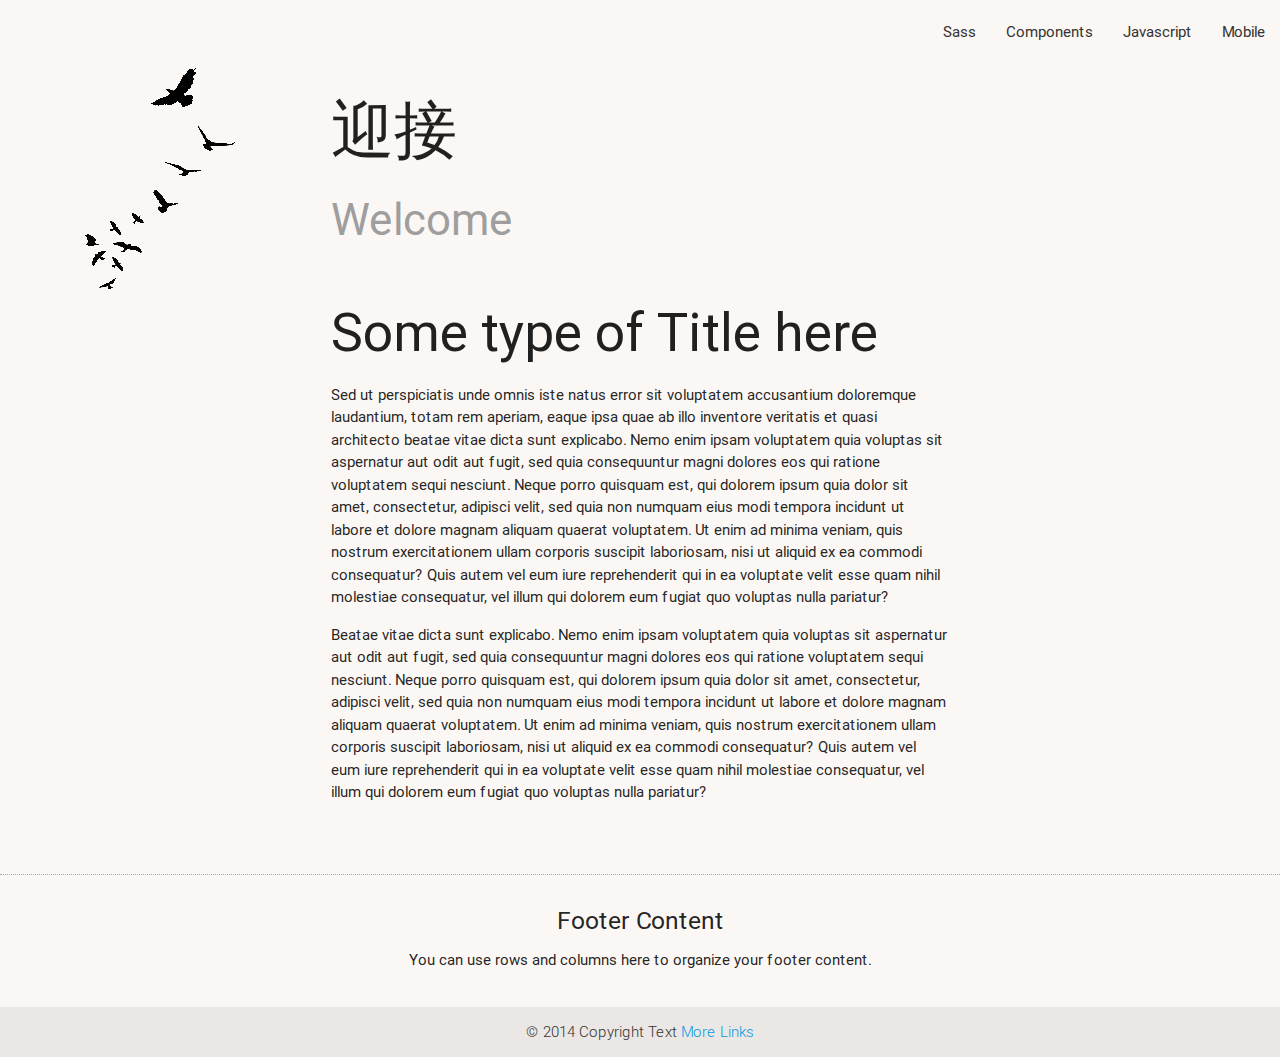
<file: index.html>
<!DOCTYPE html>
<html>
  <head>
    <!--Import materialize.css-->
    <link type="text/css" rel="stylesheet" href="css/materialize.min.css"  media="screen,projection"/>
    <link type="text/css" rel="stylesheet" href="css/style.css"  media="screen,projection"/>

    <!--Let browser know website is optimized for mobile-->
    <meta name="viewport" content="width=device-width, initial-scale=1.0, maximum-scale=1.0, user-scalable=no"/>
    <title>Materialize Zen</title>
  </head>

  <body>

    <header>
      <!-- Navbar goes here -->

      <nav>
        <div class="nav-wrapper">
          <a href="#" data-activates="mobile-demo" class="button-collapse"><i class="mdi-navigation-menu"></i></a>
          <ul class="right hide-on-med-and-down">
            <li><a href="#">Sass</a></li>
            <li><a href="#">Components</a></li>
            <li><a href="#">Javascript</a></li>
            <li><a href="#">Mobile</a></li>
          </ul>
          <ul class="side-nav" id="mobile-demo">
            <li><a href="#">Sass</a></li>
            <li><a href="#">Components</a></li>
            <li><a href="#">Javascript</a></li>
            <li><a href="#">Mobile</a></li>
          </ul>
        </div>
      </nav>


    </header>
  
    <main>
      <!-- Page Layout here -->
      <div class="row">
  
        <div class="col s12 m4 l3 center-align">
          <img class="responsive-img" src="images/birds2.png" alt="">
        </div>

        <div class="col s12 m6 l6 center-on-small">
          <h1>&#36814;&#25509;<h1>
          <h3 class="grey-text">Welcome</h3>
        </div>
  
        <div class="col s12 m6 l6">
          <div class="section">
            <h2 class="">Some type of Title here</h2>
            <p class="">
              Sed ut perspiciatis unde omnis iste natus error sit voluptatem accusantium doloremque laudantium, totam rem aperiam, eaque ipsa quae ab illo inventore veritatis et quasi architecto beatae vitae dicta sunt explicabo. Nemo enim ipsam voluptatem quia voluptas sit aspernatur aut odit aut fugit, sed quia consequuntur magni dolores eos qui ratione voluptatem sequi nesciunt. Neque porro quisquam est, qui dolorem ipsum quia dolor sit amet, consectetur, adipisci velit, sed quia non numquam eius modi tempora incidunt ut labore et dolore magnam aliquam quaerat voluptatem. Ut enim ad minima veniam, quis nostrum exercitationem ullam corporis suscipit laboriosam, nisi ut aliquid ex ea commodi consequatur? Quis autem vel eum iure reprehenderit qui in ea voluptate velit esse quam nihil molestiae consequatur, vel illum qui dolorem eum fugiat quo voluptas nulla pariatur?
            </p>
            <p class="">
              Beatae vitae dicta sunt explicabo. Nemo enim ipsam voluptatem quia voluptas sit aspernatur aut odit aut fugit, sed quia consequuntur magni dolores eos qui ratione voluptatem sequi nesciunt. Neque porro quisquam est, qui dolorem ipsum quia dolor sit amet, consectetur, adipisci velit, sed quia non numquam eius modi tempora incidunt ut labore et dolore magnam aliquam quaerat voluptatem. Ut enim ad minima veniam, quis nostrum exercitationem ullam corporis suscipit laboriosam, nisi ut aliquid ex ea commodi consequatur? Quis autem vel eum iure reprehenderit qui in ea voluptate velit esse quam nihil molestiae consequatur, vel illum qui dolorem eum fugiat quo voluptas nulla pariatur?
            </p>

          </div>
        </div>
  
      </div>
    </main>
  
    <footer class="page-footer">
      <div class="container">
        <div class="row">
          <div class="col l12 center-align">
            <h5 class="">Footer Content</h5>
            <p class="">You can use rows and columns here to organize your footer content.</p>
          </div>
        </div>
      </div>
      <div class="footer-copyright">
        <div class="container center-align">
          &copy; 2014 Copyright Text
          <a class="" href="#!">More Links</a>
        </div>
      </div>
    </footer>

    <!--Import jQuery before materialize.js-->
    <script type="text/javascript" src="https://code.jquery.com/jquery-2.1.1.min.js"></script>
    <script type="text/javascript" src="js/materialize.min.js"></script>
    <script type="text/javascript" src="js/app.js"></script>
  </body>
</html>
</file>
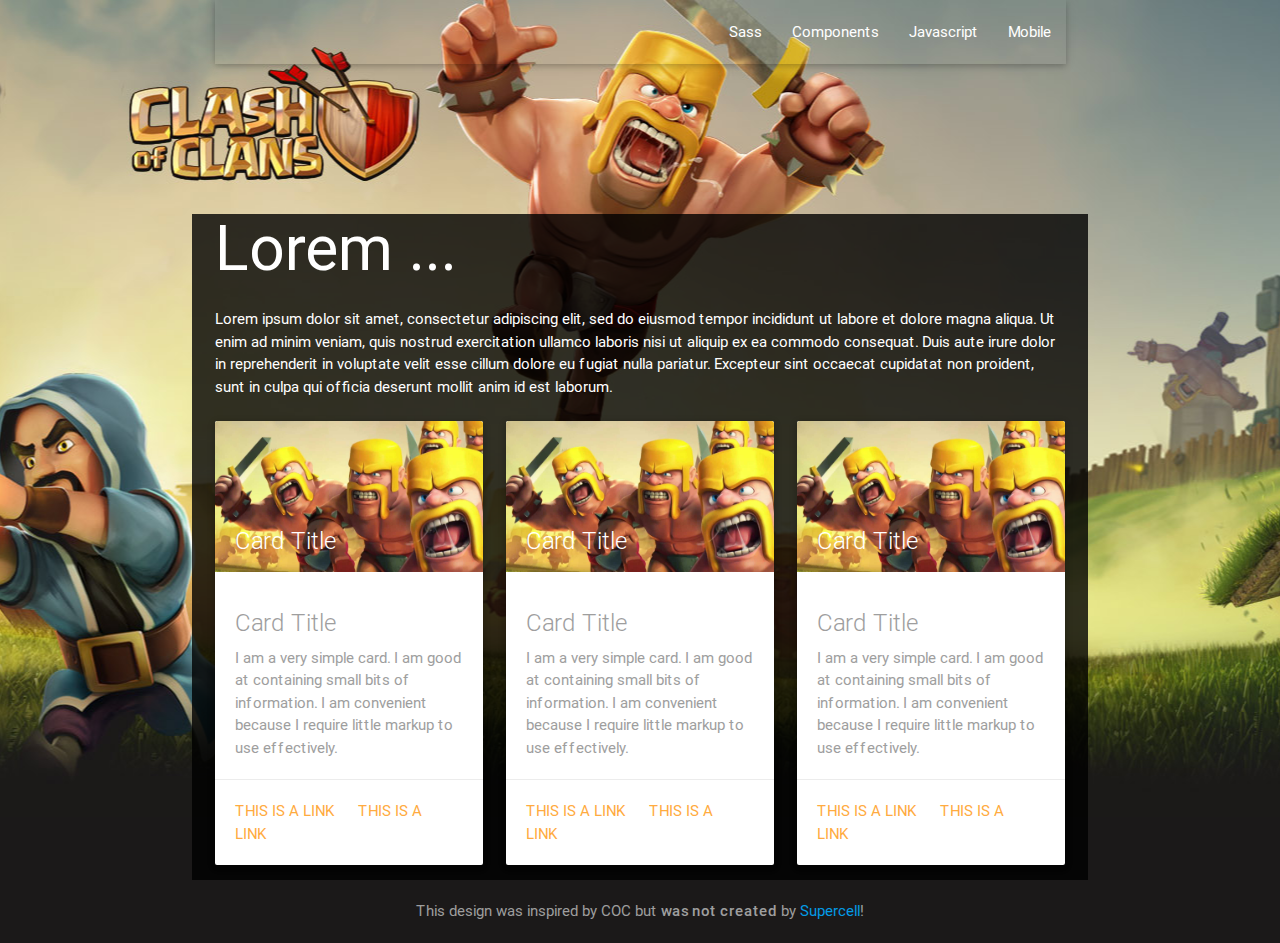
<file: materialize-coc/index.html>
<!DOCTYPE html>
  <html>
    <head>
      <!--Import materialize.css-->
      <link type="text/css" rel="stylesheet" href="css/materialize.min.css"  media="screen,projection"/>
      <link type="text/css" rel="stylesheet" href="css/style.css"  media="screen,projection"/>

      <!--Let browser know website is optimized for mobile-->
      <meta http-equiv="Content-Type" content="text/html; charset=UTF-8">
      <meta name="viewport" content="width=device-width, initial-scale=1.0, maximum-scale=1.0, user-scalable=no"/>
    </head>

    <body>

      <div class="container">
      <nav>
        <div class="nav-wrapper">
          <a href="#" data-activates="mobile-demo" class="button-collapse"><i class="mdi-navigation-menu"></i></a>
          <ul class="right hide-on-med-and-down">
            <li><a href="sass.html">Sass</a></li>
            <li><a href="components.html">Components</a></li>
            <li><a href="javascript.html">Javascript</a></li>
            <li><a href="mobile.html">Mobile</a></li>
          </ul>
          <ul class="side-nav" id="mobile-demo">
            <li><a href="sass.html">Sass</a></li>
            <li><a href="components.html">Components</a></li>
            <li><a href="javascript.html">Javascript</a></li>
            <li><a href="mobile.html">Mobile</a></li>
          </ul>
        </div>
      </nav>
      </div>
      <div class="container main-content white-text">
        <div class="col s12">
          <h1>Lorem ...</h1>
          <p>
            Lorem ipsum dolor sit amet, consectetur adipiscing elit, sed do eiusmod tempor incididunt ut labore et dolore magna aliqua. Ut enim ad minim veniam, quis nostrud exercitation ullamco laboris nisi ut aliquip ex ea commodo consequat. Duis aute irure dolor in reprehenderit in voluptate velit esse cillum dolore eu fugiat nulla pariatur. Excepteur sint occaecat cupidatat non proident, sunt in culpa qui officia deserunt mollit anim id est laborum.
          <p>
        </div>

        <div class="row">
          <div class="col m4 s12">
            <!-- Promo Content 1 goes here -->
            <div class="card grey-text">
              <div class="card-image">
                <img src="images/barbarians.jpg">
                <span class="card-title">Card Title</span>
              </div>
              <div class="card-content">
                <span class="card-title grey-text">Card Title</span>
                  <p>I am a very simple card. I am good at containing small bits of information.
                    I am convenient because I require little markup to use effectively.</p>
              </div>
              <div class="card-action">
                <a href="#">This is a link</a>
                <a href='#'>This is a link</a>
              </div>
            </div>
          </div>
          <div class="col m4 s12">
            <!-- Promo Content 2 goes here -->
            <div class="card grey-text">
              <div class="card-image">
                <img src="images/barbarians.jpg">
                <span class="card-title">Card Title</span>
              </div>
              <div class="card-content">
                <span class="card-title grey-text">Card Title</span>
                  <p>I am a very simple card. I am good at containing small bits of information.
                    I am convenient because I require little markup to use effectively.</p>
              </div>
              <div class="card-action">
                <a href="#">This is a link</a>
                <a href='#'>This is a link</a>
              </div>
            </div>
          </div>
          <div class="col m4 s12">
            <!-- Promo Content 3 goes here -->
            <div class="card grey-text">
              <div class="card-image">
                <img src="images/barbarians.jpg">
                <span class="card-title">Card Title</span>
              </div>
              <div class="card-content">
                <span class="card-title grey-text">Card Title</span>
                  <p>I am a very simple card. I am good at containing small bits of information.
                    I am convenient because I require little markup to use effectively.</p>
              </div>
              <div class="card-action">
                <a href="#">This is a link</a>
                <a href='#'>This is a link</a>
              </div>
            </div>

          </div>
        </div>
      </div>

      <footer class="">
        <div class="container">
          <div class="row center-align grey-text">
            <div class="col s12">
              This design was inspired by COC but <strong>was not created</strong> by <a href="http://supercell.com/">Supercell</a>!
            </div>
          </div>
        </div>
      </footer>
      <!--Import jQuery before materialize.js-->
      <script type="text/javascript" src="https://code.jquery.com/jquery-2.1.1.min.js"></script>
      <script type="text/javascript" src="js/materialize.min.js"></script>
      <script type="text/javascript" src="js/app.js"></script>
    </body>
  </html>
</file>
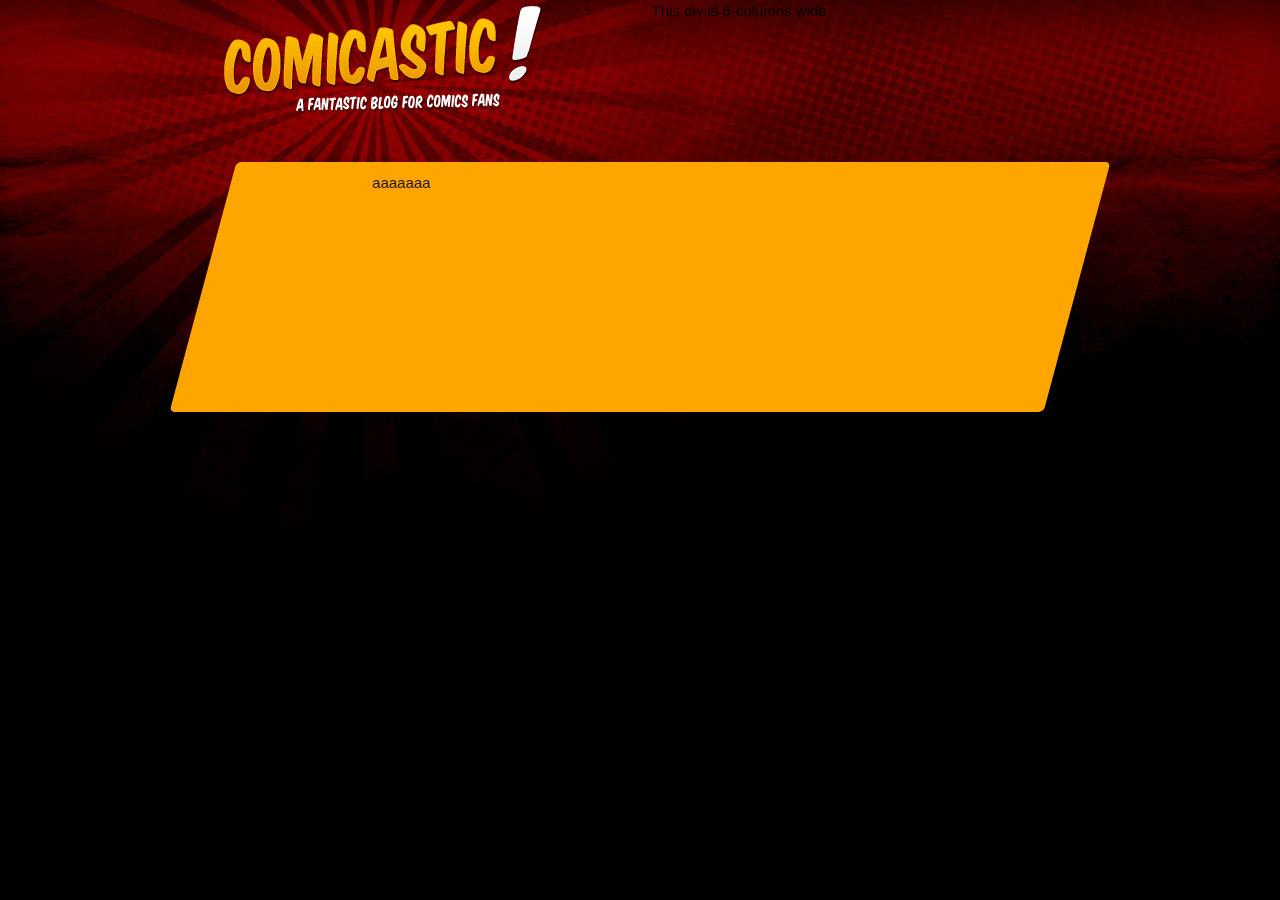
<file: materialize-comic/index.html>
<!DOCTYPE html>
<html>
  <head>
    <!--Import materialize.css-->
    <link type="text/css" rel="stylesheet" href="css/materialize.min.css"  media="screen,projection"/>
    <link type="text/css" rel="stylesheet" href="css/style.css"  media="screen,projection"/>

    <!--Let browser know website is optimized for mobile-->
    <meta name="viewport" content="width=device-width, initial-scale=1.0, maximum-scale=1.0, user-scalable=no"/>
  </head>

  <body>
    <div class="container">
      <!-- header -->
      <div class="row">
        <div class="col s12 m6">
          <img src="images/logo.png" alt="" />
        </div>
        <div class="col s12 m6">This div is 6-columns wide</div>
      </div>

      <!-- home top -->
      <div class="row banner">
        <div class="col s12">
          aaaaaaa
        </div>
      </div>
    </div>
    <!--Import jQuery before materialize.js-->
    <script type="text/javascript" src="https://code.jquery.com/jquery-2.1.1.min.js"></script>
    <script type="text/javascript" src="js/materialize.min.js"></script>
  </body>
</html>
</file>
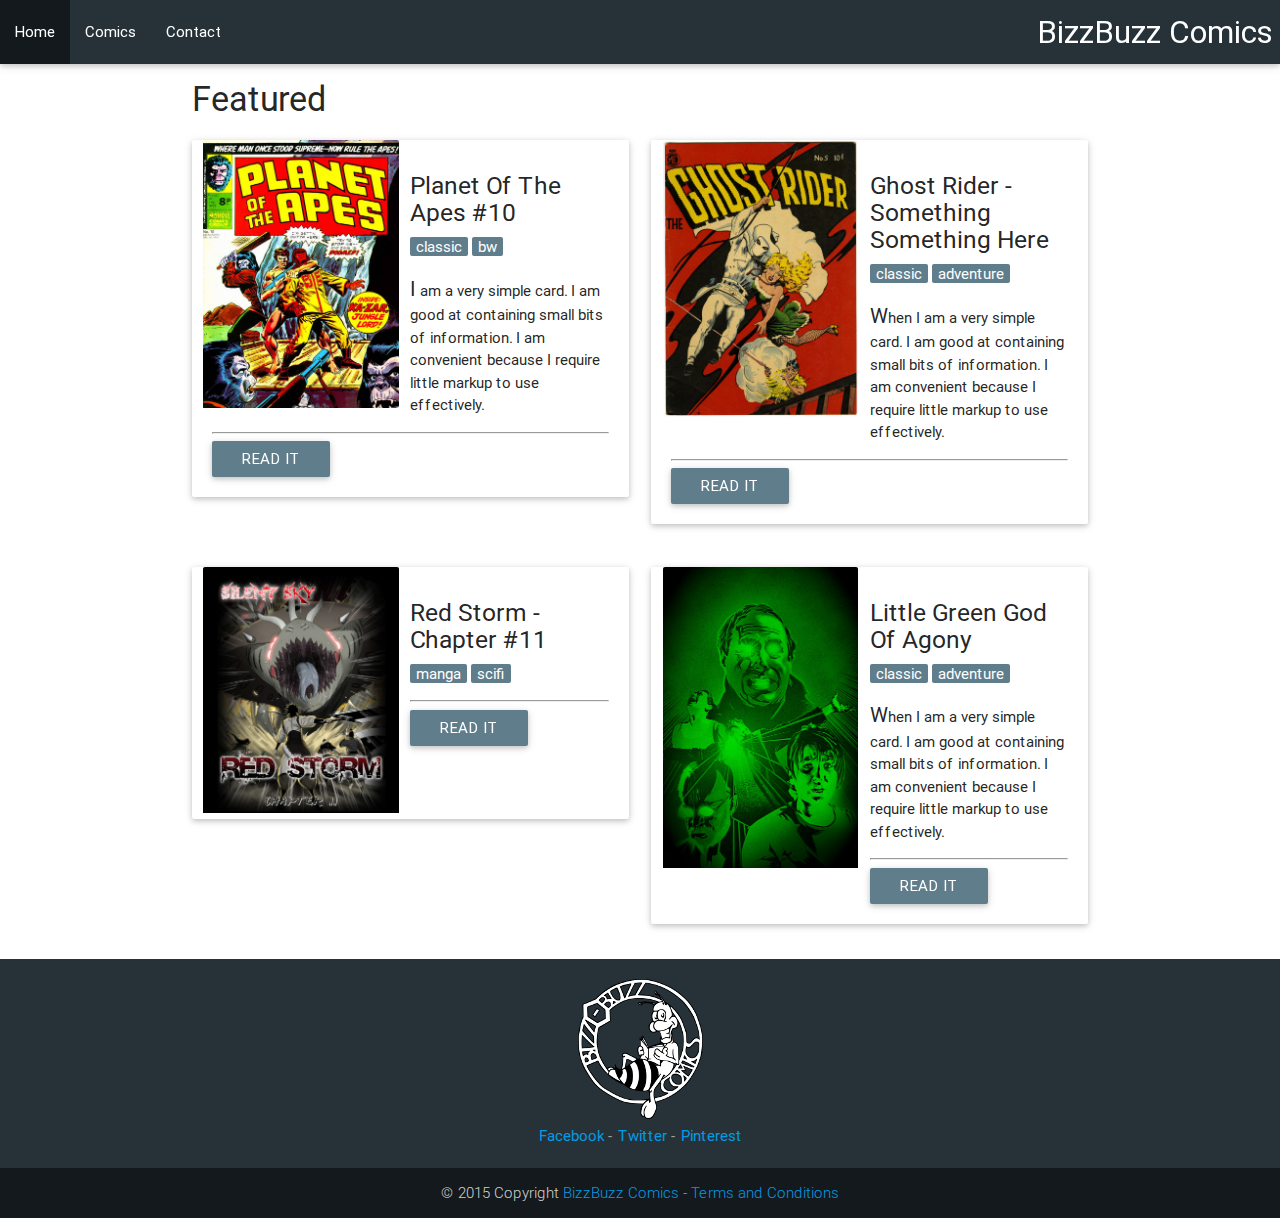
<file: materialize-bizzbuzz/home.html>
<!DOCTYPE html>
<html>
  <head>
    <link href="http://fonts.googleapis.com/css?family=Inconsolata" rel="stylesheet" type="text/css">
    <link href="http://fonts.googleapis.com/icon?family=Material+Icons" rel="stylesheet">

    <!--Import materialize.css-->
    <link type="text/css" rel="stylesheet" href="css/materialize.min.css"  media="screen,projection"/>

    <!--Let browser know website is optimized for mobile-->
    <meta name="viewport" content="width=device-width, initial-scale=1.0"/>

    <link type="text/css" rel="stylesheet" href="css/style.css"  media="screen,projection"/>
  </head>

  <body class="bizz-buzz-app">
    <header>
      <div class="navbar-fixed">
        <nav class="bizz-buzz-blue">
          <div class="nav-wrapper">
            <a href="#!" class="right brand-logo">BizzBuzz Comics</a>
            <a href="#" data-activates="mobile-demo" class="button-collapse"><i class="material-icons">menu</i></a>
            <ul class="hide-on-med-and-down">
              <li class="active"><a href="home.html">Home</a></li>
              <li><a href="#">Comics</a></li>
              <li><a href="#">Contact</a></li>
            </ul>
            <ul id="mobile-demo" class="side-nav">
              <li class="active"><a href="home.html">Home</a></li>
              <li><a href="#">Comics</a></li>
              <li><a href="#">Contact</a></li>
            </ul>
          </div>
        </nav>
      </div>
    </header>

    <main>
      <div class="container home">
        <h4>Featured</h4>
        <div class="row">
          <div class="col s6 m6">
            <div class="card">
              <div class="card-image col s12 m6">
                <a href="single.html"><img src="images/potauk10.jpg"></a>
                <p class="hide-on-med-and-up">
                  <strong><a href="single.html">Planet Of The Apes #10</a></strong>
                </p>
              </div>
              <div class="card-content hide-on-small-only">
                <p><h5>Planet Of The Apes #10</h5></p>
                <p>
                  <a href="#"><span class="badge blue-grey white-text">classic</span></a>
                  <a href="#"><span class="badge blue-grey white-text">bw</span></a>
                </p>
                <p class="short-description">I am a very simple card. I am good at containing small bits of information.
                I am convenient because I require little markup to use effectively.</p>
                <hr>
                <p>
                  <a href="single.html" class="waves-effect waves-light btn blue-grey">Read it</a>
                </p>
              </div>
            </div>
          </div>
          <div class="col s6 m6">
            <div class="card">
              <div class="card-image col s12 m6">
                <img src="images/grdp.jpg">

                <p class="hide-on-med-and-up">
                  <strong><a href="#">Ghost Rider - Something Something Here</a></strong>
                </p>
              </div>
              <div class="card-content hide-on-small-only">
                <p><h5>Ghost Rider - Something Something Here</h5></p>
                <p>
                  <a href="#"><span class="badge blue-grey white-text">classic</span></a>
                  <a href="#"><span class="badge blue-grey white-text">adventure</span></a>
                </p>

                <p class="short-description">When I am a very simple card. I am good at containing small bits of information.
                I am convenient because I require little markup to use effectively.</p>
                <hr>
                <p>
                  <a href="#" class="waves-effect waves-light btn blue-grey">Read it</a>
                </p>
              </div>
            </div>
          </div>
        </div> <!-- .row -->

        <div class="row">
          <div class="col s6 m6">
            <div class="card">
              <div class="card-image col s12 m6">
                <img src="images/rs11.jpg">
                <p class="hide-on-med-and-up">
                  <strong><a href="single.html">Red Storm - Chapter #11</a></strong>
                </p>
              </div>
              <div class="card-content hide-on-small-only">
                <p><h5>Red Storm - Chapter #11</h5></p>
                <p>
                  <a href="#"><span class="badge blue-grey white-text">manga</span></a>
                  <a href="#"><span class="badge blue-grey white-text">scifi</span></a>
                </p>
                <p class="short-description"></p>
                <hr>
                <p>
                  <a href="#" class="waves-effect waves-light btn blue-grey">Read it</a>
                </p>
              </div>
            </div>
          </div>
          <div class="col s6 m6">
            <div class="card">
              <div class="card-image col s12 m6">
                <img src="images/lggog.jpg">

                <p class="hide-on-med-and-up">
                  <strong><a href="#">Little Green God Of Agony</a></strong>
                </p>
              </div>
              <div class="card-content hide-on-small-only">
                <p><h5>Little Green God Of Agony</h5></p>
                <p>
                  <a href="#"><span class="badge blue-grey white-text">classic</span></a>
                  <a href="#"><span class="badge blue-grey white-text">adventure</span></a>
                </p>

                <p class="short-description">When I am a very simple card. I am good at containing small bits of information.
                I am convenient because I require little markup to use effectively.</p>
                <hr>
                <p>
                  <a href="#" class="waves-effect waves-light btn blue-grey">Read it</a>
                </p>
              </div>
            </div>
          </div>
        </div> <!-- .row -->

      </div> <!-- .container -->
    </main>

    <footer class="page-footer bizz-buzz-blue">
      <div class="container">
        <div class="row">
          <div class="col s12 center">
              <div>
                <a href="http://bizzbuzzcomics.com"><img src="images/bizzbuzz-logo.png"></a>
              </div>

              <a href="https://www.facebook.com/bizzbuzzcomics">Facebook</a> <span class="grey-text">-</span>
              <a href="https://twitter.com/bizzbuzzcomics">Twitter</a> <span class="grey-text">-</span>
              <a href="http://www.pinterest.com/bizzbuzzcomics/">Pinterest</a>
          </div>
        </div>
      </div>
      <div class="footer-copyright">
        <div class="container center">
          &copy; 2015 Copyright <a href="http://bizzbuzzcomics.com">BizzBuzz Comics</a> <span class="grey-text">-</span>
          <a href="https://docs.google.com/document/d/1uc_juL24emg2E8n9c7htYX5FN3ihMG-g_yXvrPuT4R8">Terms and Conditions</a>

        </div>
      </div>
    </footer>

    <!--Import jQuery before materialize.js-->
    <script type="text/javascript" src="https://code.jquery.com/jquery-2.1.1.min.js"></script>
    <script type="text/javascript" src="js/materialize.min.js"></script>
    <script>
      $(function(){
        $(".button-collapse").sideNav();
      });
    </script>
  </body>
</html>
</file>
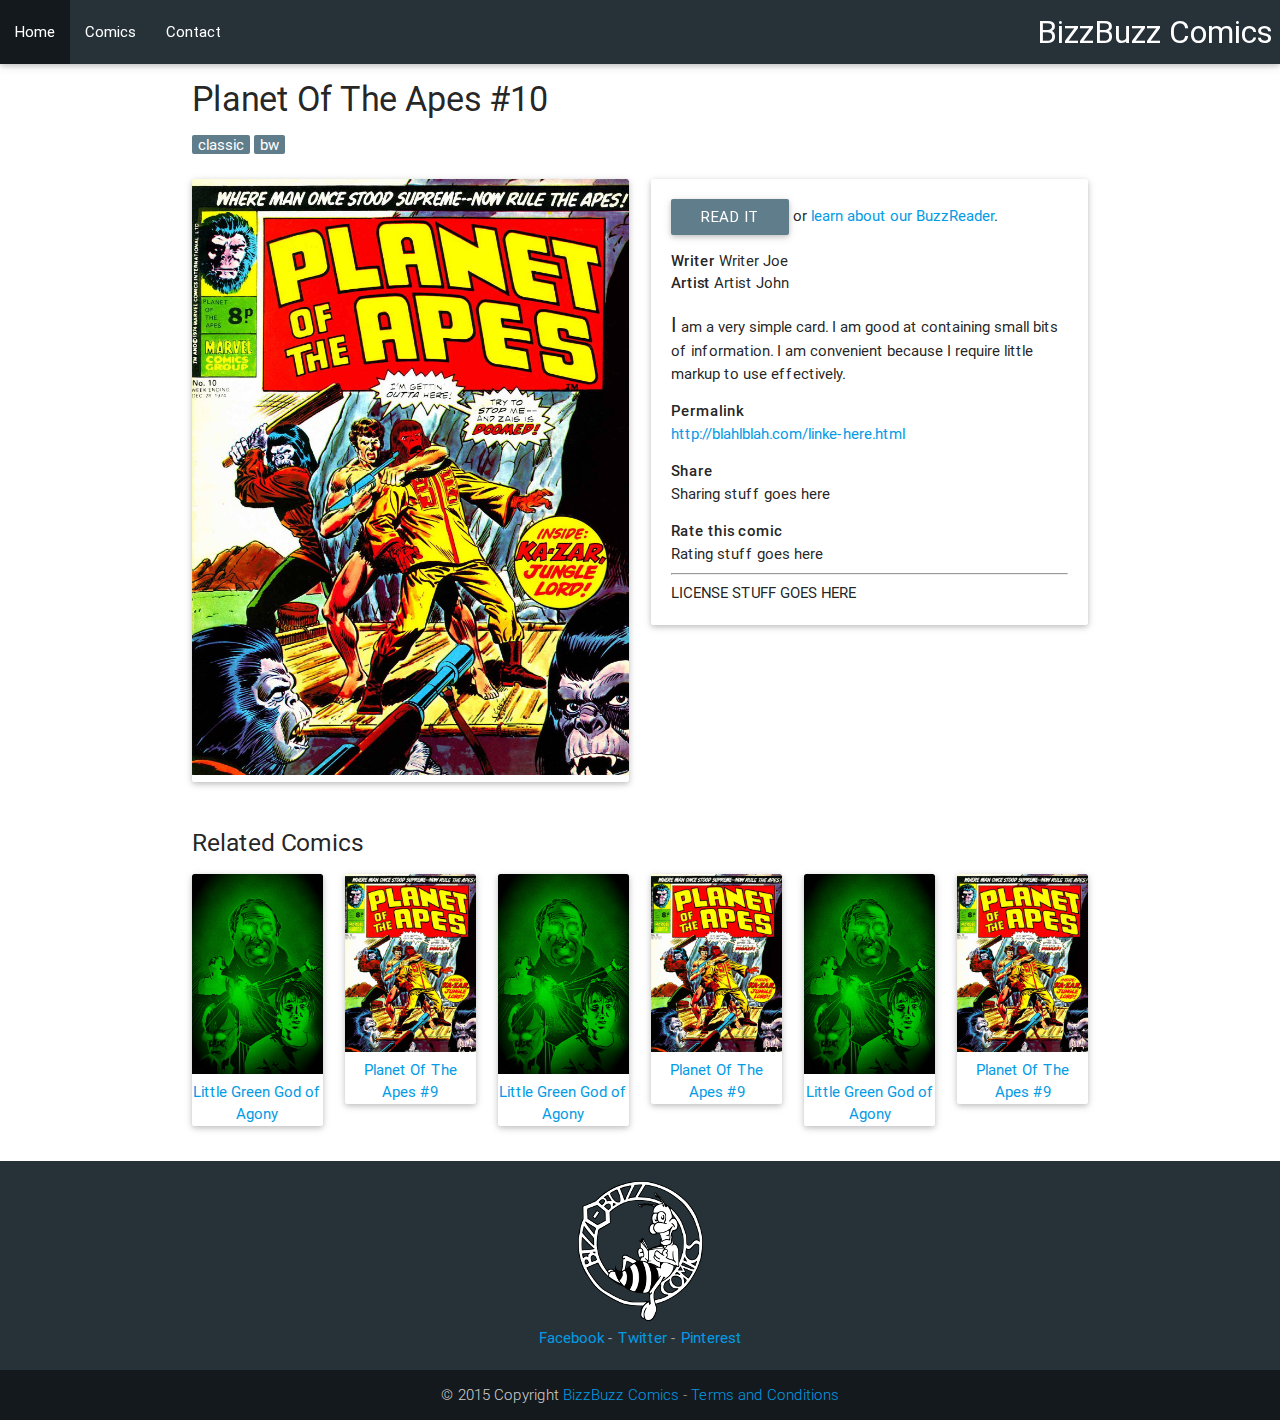
<file: materialize-bizzbuzz/single.html>
<!DOCTYPE html>
<html>
  <head>
    <link href="http://fonts.googleapis.com/css?family=Inconsolata" rel="stylesheet" type="text/css">
    <link href="http://fonts.googleapis.com/icon?family=Material+Icons" rel="stylesheet">

    <!--Import materialize.css-->
    <link type="text/css" rel="stylesheet" href="css/materialize.min.css"  media="screen,projection"/>

    <!--Let browser know website is optimized for mobile-->
    <meta name="viewport" content="width=device-width, initial-scale=1.0"/>

    <link type="text/css" rel="stylesheet" href="css/style.css"  media="screen,projection"/>
  </head>

  <body class="bizz-buzz-app">
    <header>
      <div class="navbar-fixed">
        <nav class="bizz-buzz-blue">
          <div class="nav-wrapper">
            <a href="#!" class="right brand-logo">BizzBuzz Comics</a>
            <a href="#" data-activates="mobile-demo" class="button-collapse"><i class="material-icons">menu</i></a>
            <ul class="hide-on-med-and-down">
              <li class="active"><a href="home.html">Home</a></li>
              <li><a href="#">Comics</a></li>
              <li><a href="#">Contact</a></li>
            </ul>
            <ul id="mobile-demo" class="side-nav">
              <li class="active"><a href="home.html">Home</a></li>
              <li><a href="#">Comics</a></li>
              <li><a href="#">Contact</a></li>
            </ul>
          </div>
        </nav>
      </div>
    </header>

    <main>
      <div class="container single">
        <h4>Planet Of The Apes #10</h4>
        <p>
          <a href="#"><span class="badge blue-grey white-text">classic</span></a>
          <a href="#"><span class="badge blue-grey white-text">bw</span></a>
        </p>

        <div class="row">
          <div class="col s12 m6">
            <div class="card">
              <div class="card-image">
                <img src="images/potauk10.jpg">
              </div>
            </div>
          </div>

          <div class="col s12 m6">
            <div class="card">
              <div class="card-content">
                <p>
                  <a href="#" class="waves-effect waves-light btn blue-grey">Read it</a> or <a href="#">learn about our BuzzReader</a>.
                </p>

                <p class="artist-wrapper">
                  <strong>Writer</strong> Writer Joe<br>
                  <strong>Artist</strong> Artist John
                </p>


                <p class="short-description">I am a very simple card. I am good at containing small bits of information.
                I am convenient because I require little markup to use effectively.</p>

                <p class="artist-wrapper">
                  <strong>Permalink</strong> <br /> 
                  <a href="#">http://blahlblah.com/linke-here.html</a>
                </p>

                <p class="artist-wrapper">
                  <strong>Share</strong> <br /> 
                  Sharing stuff goes here
                </p>

                <p class="artist-wrapper">
                  <strong>Rate this comic</strong> <br /> 
                  Rating stuff goes here
                </p>

                <hr>

                LICENSE STUFF GOES HERE


              </div>
            </div>
          </div>
        </div> <!-- .row -->

        <div class="row">
          <div class="col s12">
            <h5>Related Comics</h5>
          </div>
          <div class="col s4 l2 center">
            <div class="card">
              <div class="card-image">
                <img src="images/lggog.jpg">
                <a href="#">Little Green God of Agony</a>
              </div>
            </div>
          </div>
          <div class="col s4 l2 center">
            <div class="card">
              <div class="card-image">
                <img src="images/potauk10.jpg">
                <a href="#">Planet Of The Apes #9</a>
              </div>
            </div>
          </div>
          <div class="col s4 l2 center">
            <div class="card">
              <div class="card-image">
                <img src="images/lggog.jpg">
                <a href="#">Little Green God of Agony</a>
              </div>
            </div>
          </div>
          <div class="col s4 l2 center">
            <div class="card">
              <div class="card-image">
                <img src="images/potauk10.jpg">
                <a href="#">Planet Of The Apes #9</a>
              </div>
            </div>
          </div>
          <div class="col s4 l2 center">
            <div class="card">
              <div class="card-image">
                <img src="images/lggog.jpg">
                <a href="#">Little Green God of Agony</a>
              </div>
            </div>
          </div>
          <div class="col s4 l2 center">
            <div class="card">
              <div class="card-image">
                <img src="images/potauk10.jpg">
                <a href="#">Planet Of The Apes #9</a>
              </div>
            </div>
          </div>


        </div>
      </div> <!-- .container -->
    </main>

    <footer class="page-footer bizz-buzz-blue">
      <div class="container">
        <div class="row">
          <div class="col s12 center">
              <div>
                <a href="http://bizzbuzzcomics.com"><img src="images/bizzbuzz-logo.png"></a>
              </div>

              <a href="">Facebook</a> <span class="grey-text">-</span>
              <a href="">Twitter</a> <span class="grey-text">-</span>
              <a href="">Pinterest</a>
          </div>
        </div>
      </div>
      <div class="footer-copyright">
        <div class="container center">
          &copy; 2015 Copyright <a href="http://bizzbuzzcomics.com">BizzBuzz Comics</a> <span class="grey-text">-</span>
          <a href="#">Terms and Conditions</a>

        </div>
      </div>
    </footer>

    <!--Import jQuery before materialize.js-->
    <script type="text/javascript" src="https://code.jquery.com/jquery-2.1.1.min.js"></script>
    <script type="text/javascript" src="js/materialize.min.js"></script>
    <script>
      $(function(){
        $(".button-collapse").sideNav();
      });
    </script>
  </body>
</html>
</file>
<file: css/style.css>
body {
  display: flex;
  min-height: 100vh;
  flex-direction: column;
}

main {
  flex: 1 0 auto;
}

body, footer {
  background-color: #fbf7f4;
}

nav { }
nav a { 
  color: #9a9a9a;
}
nav ul li:hover, nav ul li.active {
  background-color: inherit;
  border-bottom: 1px dotted #aaa;
}

footer.page-footer,
nav {
  background-color: #fbf7f4;
  -webkit-box-shadow: none;
  box-shadow: none;
}

nav .brand-logo,
nav ul a,
footer.page-footer .footer-copyright {
  color: #333;
}

footer.page-footer {
  border-top: 1px dotted #aaa;
}

/* media queries */
@media only screen and (max-width : 600px) {
  .center-on-small {
    text-align: center;
  } 
}
</file>
<file: materialize-coc/css/style.css>
html, body {
  width: 100%;
}

html {
  background: url(../images/coc_background_cropped.jpg) no-repeat top center #1b1919;
}

nav {
  background-color: transparent;
}

.main-content {
  margin-top: 150px;
  background-color: rgba(0,0,0,0.8);
}
</file>
<file: materialize-comic/css/style.css>
body {
  background-color: #000;
  background-image: url(../images/bg-body.jpg);
  background-position: center top;
  background-repeat: no-repeat;
  font-family: 'KomikaTextTightRegular', Arial, Helvetica, sans-serif;
  font-size: 1em;
}

.row.banner {
  height: 250px;
  padding-left: 130px;
  padding-top: 10px;
  background-color: orange;

  -webkit-border-radius: 5px;
  border-radius: 5px;
  -moz-transform: skewX(-15deg);
  -webkit-transform: skewX(-15deg);
  -o-transform: skewX(-15deg);
  -ms-transform: skewX(-15deg);
  transform: skewX(-15deg);
}

.row.banner > * { 
  -moz-transform: skewX(15deg);
  -webkit-transform: skewX(15deg);
  -o-transform: skewX(15deg);
  -ms-transform: skewX(15deg);
  transform: skewX(15deg);
}

@media only screen and (max-width : 600px) {
  .row.banner {
    padding-left: 10px;
    -moz-transform: skewX(0);
    -webkit-transform: skewX(0);
    -o-transform: skewX(0);
    -ms-transform: skewX(0);
    transform: skewX(0);
  }

  .row.banner > * { 
    -moz-transform: skewX(0);
    -webkit-transform: skewX(0);
    -o-transform: skewX(0);
    -ms-transform: skewX(0);
    transform: skewX(0);
  }

}
</file>
<file: materialize-bizzbuzz/css/style.css>
.bizz-buzz-app .bizz-buzz-blue {
  background-color: #263238 !important;
}

.bizz-buzz-app nav ul li:hover, 
.bizz-buzz-app nav ul li.active,
.bizz-buzz-app footer.page-footer .footer-copyright {
  background-color: rgba(0,0,0,0.5);
}

.bizz-buzz-app .badge {
  position: inherit;
  -webkit-border-radius: 2px;
  border-radius: 2px;
}

.bizz-buzz-app p.artist-wrapper {
  margin-top: 15px;
}

.bizz-buzz-app p.short-description {
  margin: 15px 0;
}

.bizz-buzz-app .short-description::first-letter {
  font-size: 135%;
}
</file>
